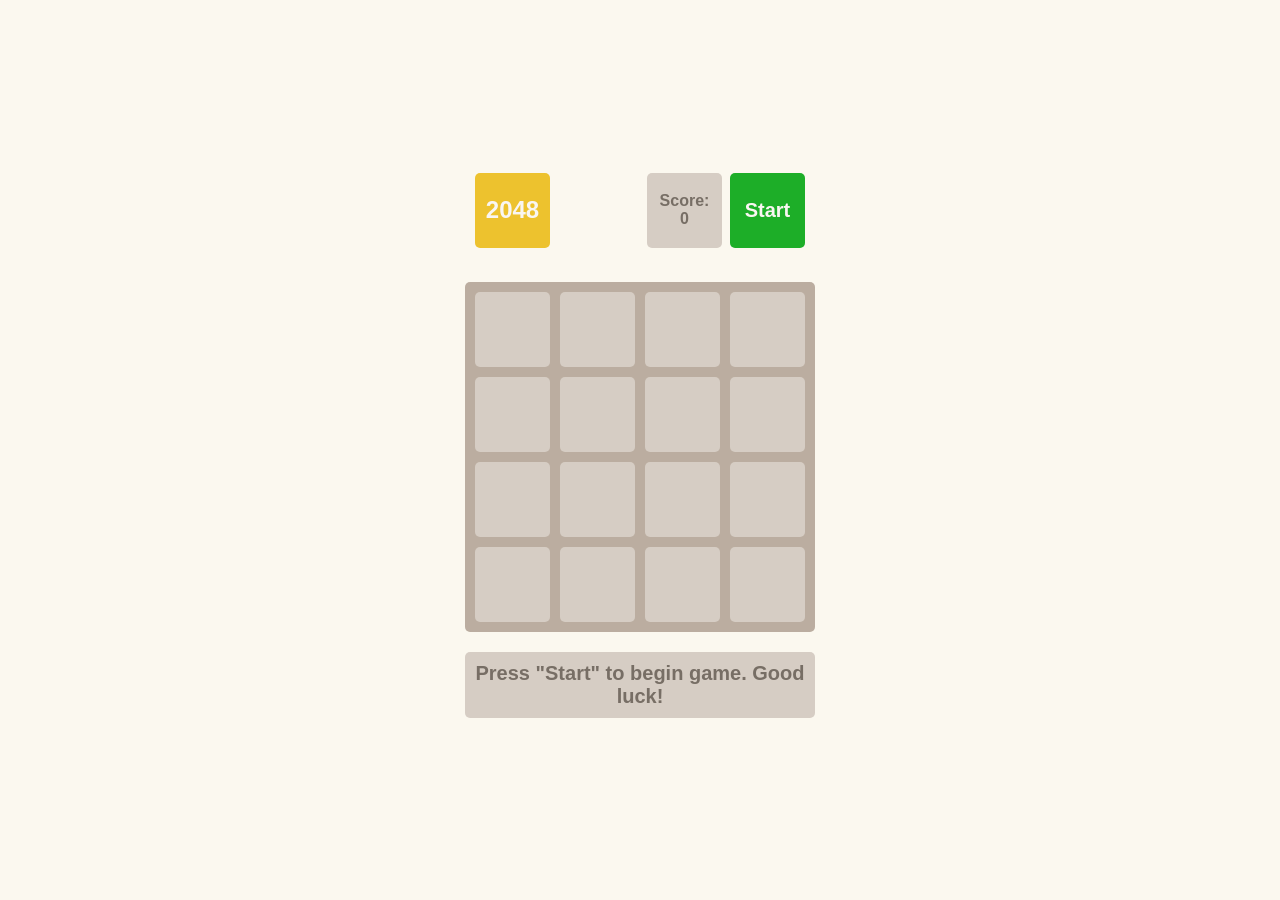
<file: index.html>
<!doctype html><html lang="en"><head><meta charset="utf-8"><meta name="viewport" content="width=device-width, initial-scale=1.0"><link href="favicon.faa68157.png" type="image/x-icon"><title>2048</title><link rel="stylesheet" href="index.c5c93fff.css"></head><body> <div class="container"> <div class="game-header"> <h1>2048</h1> <div class="controls"> <p class="info"> Score: <span class="game-score">0</span> </p> <button class="button start">Start</button> </div> </div> <table class="game-field"> <tbody> <tr class="field-row"> <td class="field-cell"></td> <td class="field-cell"></td> <td class="field-cell"></td> <td class="field-cell"></td> </tr> <tr class="field-row"> <td class="field-cell"></td> <td class="field-cell"></td> <td class="field-cell"></td> <td class="field-cell"></td> </tr> <tr class="field-row"> <td class="field-cell"></td> <td class="field-cell"></td> <td class="field-cell"></td> <td class="field-cell"></td> </tr> <tr class="field-row"> <td class="field-cell"></td> <td class="field-cell"></td> <td class="field-cell"></td> <td class="field-cell"></td> </tr> </tbody> </table> <div class="message-container"> <p class="hidden message message-lose">You lose! Restart the game?</p> <p class="hidden message message-win">Winner! Congrats! You did it!</p> <p class="message message-start"> Press "Start" to begin game. Good luck! </p> </div> </div> <script type="module" src="index.265406a9.js"></script><script src="index.246bbbfc.js" nomodule defer></script> </body></html>
</file>
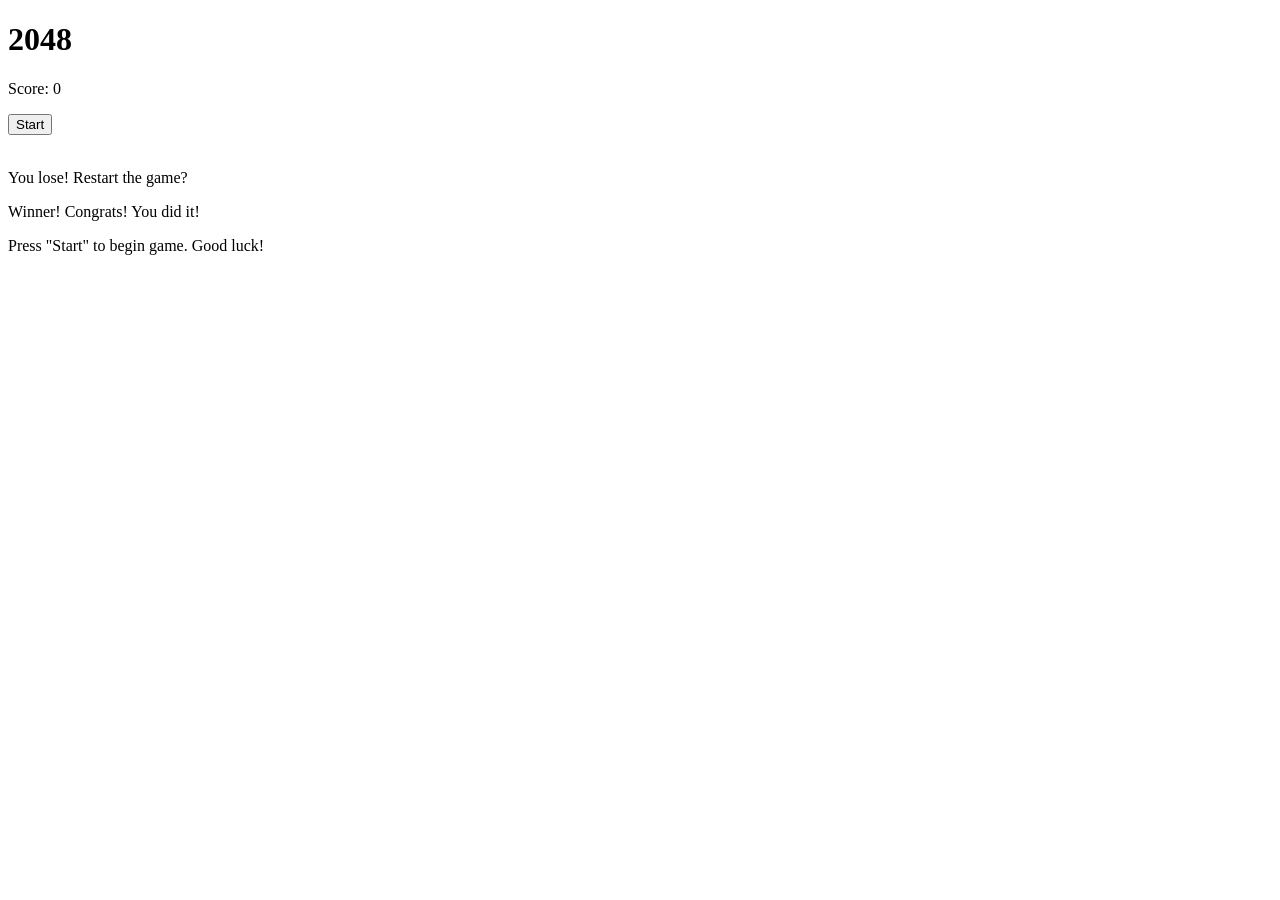
<file: src/index.html>
<!doctype html>
<html lang="en">
  <head>
    <meta charset="UTF-8" />
    <meta name="viewport" content="width=device-width, initial-scale=1.0" />
    <link href="./images/favicon.png" type="image/x-icon" />
    <title>2048</title>
    <link rel="stylesheet" href="./styles/main.scss" />
  </head>
  <body>
    <div class="container">
      <div class="game-header">
        <h1>2048</h1>
        <div class="controls">
          <p class="info">
            Score:
            <span class="game-score">0</span>
          </p>
          <button class="button start">Start</button>
        </div>
      </div>

      <table class="game-field">
        <tbody>
          <tr class="field-row">
            <td class="field-cell"></td>
            <td class="field-cell"></td>
            <td class="field-cell"></td>
            <td class="field-cell"></td>
          </tr>

          <tr class="field-row">
            <td class="field-cell"></td>
            <td class="field-cell"></td>
            <td class="field-cell"></td>
            <td class="field-cell"></td>
          </tr>

          <tr class="field-row">
            <td class="field-cell"></td>
            <td class="field-cell"></td>
            <td class="field-cell"></td>
            <td class="field-cell"></td>
          </tr>

          <tr class="field-row">
            <td class="field-cell"></td>
            <td class="field-cell"></td>
            <td class="field-cell"></td>
            <td class="field-cell"></td>
          </tr>
        </tbody>
      </table>

      <div class="message-container">
        <p class="message message-lose hidden">You lose! Restart the game?</p>
        <p class="message message-win hidden">Winner! Congrats! You did it!</p>
        <p class="message message-start">
          Press "Start" to begin game. Good luck!
        </p>
      </div>
    </div>
    <script type="module" src="scripts/main.js"></script>
  </body>
</html>
</file>
<file: index.c5c93fff.css>
body{background:#fbf8ef;-ms-flex-pack:center;justify-content:center;-ms-flex-align:center;align-items:center;min-height:100vh;margin:0;font-family:sans-serif;font-size:24px;font-weight:900;display:-ms-flexbox;display:flex}.field-cell{color:#776e65;box-sizing:border-box;text-align:center;vertical-align:center;-webkit-user-select:none;-ms-user-select:none;user-select:none;background:#d6cdc4;border-radius:5px;width:75px;height:75px}.field-cell--2{background:#eee4da}.field-cell--4{background:#ede0c8}.field-cell--8{color:#f9f6f2;background:#f2b179}.field-cell--16{color:#f9f6f2;background:#f59563}.field-cell--32{color:#f9f6f2;background:#f67c5f}.field-cell--64{color:#f9f6f2;background:#f65e3b}.field-cell--128{color:#f9f6f2;background:#edcf72}.field-cell--256{color:#f9f6f2;background:#edcc61}.field-cell--512{color:#f9f6f2;background:#edc850}.field-cell--1024{color:#f9f6f2;background:#edc53f}.field-cell--2048{color:#f9f6f2;background:#edc22e}.game-field{border-spacing:10px;background:#bbada0;border-radius:5px}.game-header{box-sizing:border-box;-ms-flex-pack:justify;justify-content:space-between;width:100%;margin-bottom:24px;padding:10px;display:-ms-flexbox;display:flex}h1{color:#f9f6f2;box-sizing:border-box;background:#edc22e;border-radius:5px;-ms-flex-pack:center;justify-content:center;-ms-flex-align:center;align-items:center;width:75px;height:75px;margin:0;font-size:24px;display:-ms-flexbox;display:flex}.info{color:#776e65;box-sizing:border-box;background:#d6cdc4;border-radius:5px;-ms-flex-direction:column;flex-direction:column;-ms-flex-pack:center;justify-content:center;-ms-flex-align:center;align-items:center;width:75px;height:75px;margin:0 8px 0 0;font-size:16px;display:-ms-flexbox;display:flex}.controls{display:-ms-flexbox;display:flex}.button{cursor:pointer;color:#f9f6f2;border:none;border-radius:5px;width:75px;height:75px;font-family:sans-serif;font-size:16px;font-weight:700;transition:background .25s}.start{background:#1dae28;font-size:20px}.start:hover{background:#179921}.restart{background:#f1b2b2}.restart:hover{background:#f87474}.message{box-sizing:border-box;color:#776e65;text-align:center;background:#d6cdc4;border-radius:5px;width:100%;padding:10px;font-size:20px}.hidden{display:none}.container{-ms-flex-direction:column;flex-direction:column;-ms-flex-align:center;align-items:center;width:350px;display:-ms-flexbox;display:flex}.message-win{color:#f9f6f2;background:#edc22e}.message-container{width:100%}
/*# sourceMappingURL=index.c5c93fff.css.map */
</file>
